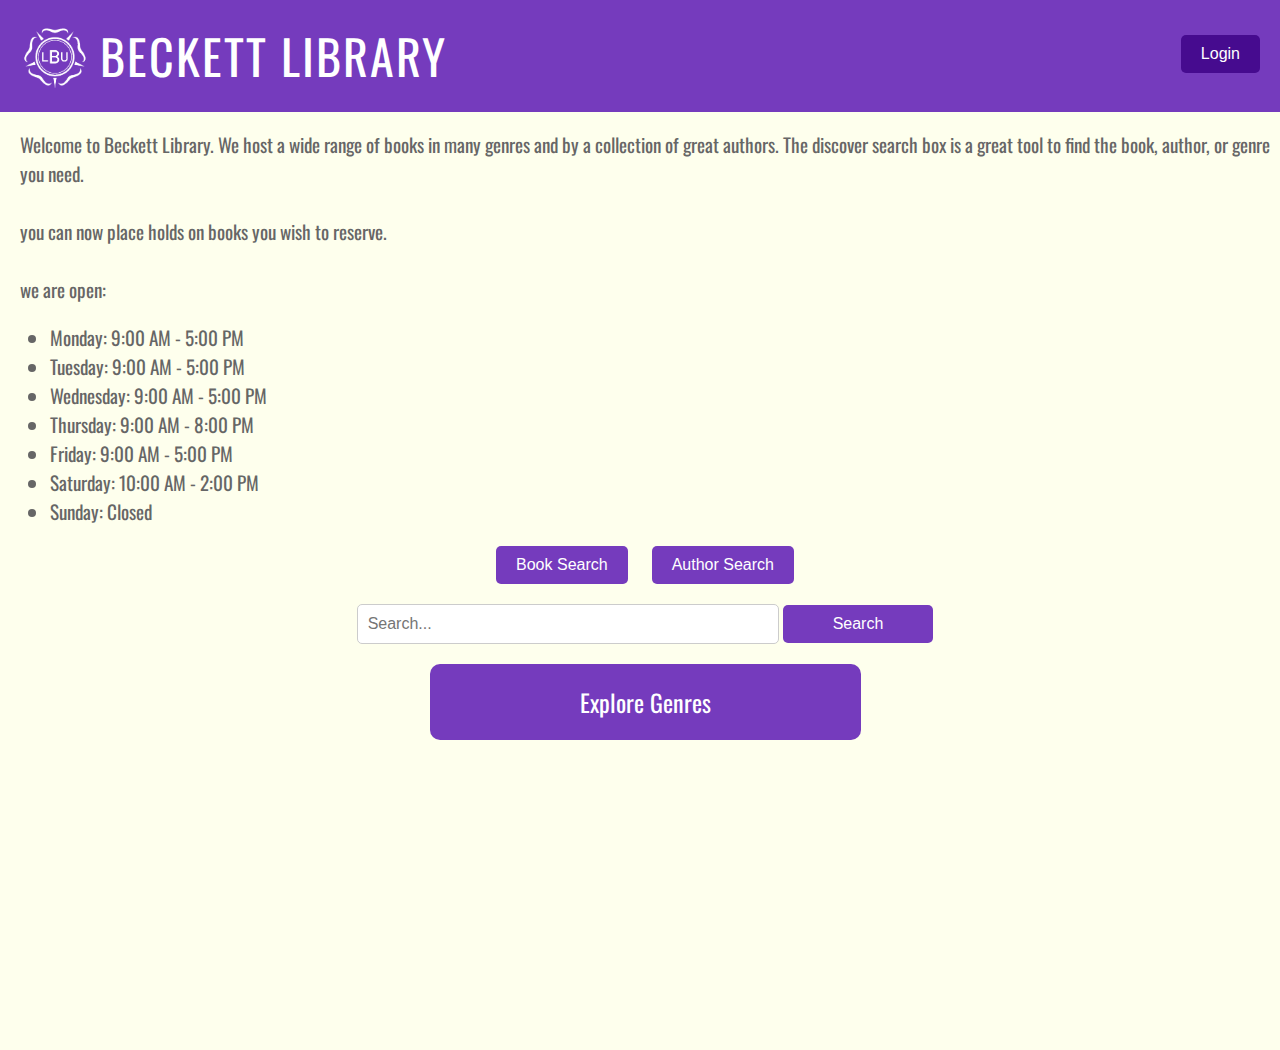
<file: index.html>
<!DOCTYPE html>
<html lang="en">
<head>
<meta charset="UTF-8">
<meta name="viewport" content="width=device-width, initial-scale=1"><link rel="stylesheet" href="main.css">
<link href="https://fonts.googleapis.com/css2?family=Oswald&display=swap" rel="stylesheet">

</head>
<body>
<div class="title-container">
    <a href="index.html">
    <div class="title">Beckett Library</div>
    <img src="logo.png" alt="Logo" class="logo">
    </a>
    <button id="loginButton">Login</button>
  </div>
  <div class="container">
    <p class="description">Welcome to Beckett Library. We host a wide range of books in many genres and by a collection of great authors.
        The discover search box is a great tool to find the book, author, or genre you need.
       <br><br> you can now place holds on books you wish to reserve.
       <br> <br>we are open:</p>  
       <ul class="opening-hours">
        <li>Monday: 9:00 AM - 5:00 PM</li>
        <li>Tuesday: 9:00 AM - 5:00 PM</li>
        <li>Wednesday: 9:00 AM - 5:00 PM</li>
        <li>Thursday: 9:00 AM - 8:00 PM</li>
        <li>Friday: 9:00 AM - 5:00 PM</li>
        <li>Saturday: 10:00 AM - 2:00 PM</li>
        <li>Sunday: Closed</li>
      </ul>
      <div class="button-container">
        <button id="button1">Book Search</button>
        <button id="button2">Author Search</button>
    </div>
      <div class="search-container">
        <input type="text" id="searchInput" placeholder="Search...">
        <button id="searchButton">Search</button>
    </div>
    <div class="genres-button-container">
        <a href="genres.html" class="genres-button">Explore Genres</a>
    </div>
    
</div>




<footer class="footer" id="footer">
    <div class="contact-us">
        <h3>Contact Us</h3>
        <p>Email: contact.beckettlibrary@gmail.com</p>
        <p>Phone: 07123 432678</p>
        <p>Leeds LS1 3HE</p>
    </div>
</footer>


<script src="script.js"></script>

</body>
</html>
</file>
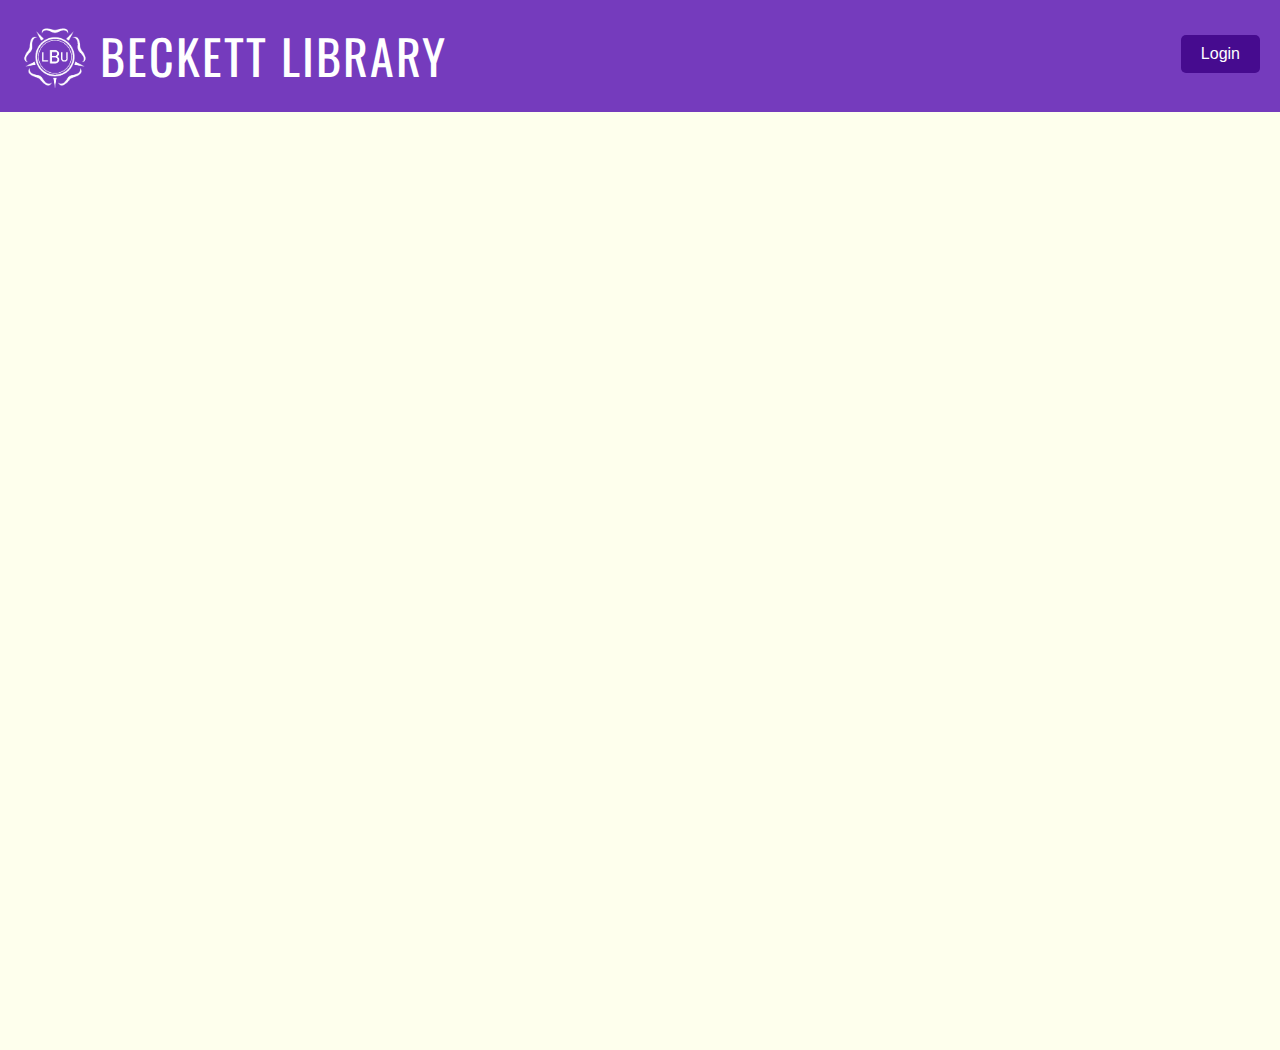
<file: genres.html>
<!DOCTYPE html>
<html lang="en">
<head>
<meta charset="UTF-8">
<meta name="viewport" content="width=device-width, initial-scale=1"><link rel="stylesheet" href="main.css">
<link href="https://fonts.googleapis.com/css2?family=Oswald&display=swap" rel="stylesheet">

</head>
<body>
    <div class="title-container">
        <a href="index.html">
        <div class="title">Beckett Library</div>
        <img src="logo.png" alt="Logo" class="logo">
        </a>
        <button id="loginButton">Login</button>

      </div>
  <div class="container">
    
</div>




<footer class="footer" id="footer">
    <div class="contact-us">
        <h3>Contact Us</h3>
        <p>Email: contact.beckettlibrary@gmail.com</p>
        <p>Phone: 07123 432678</p>
        <p>Leeds LS1 3HE</p>
    </div>
</footer>


<script src="script.js"></script>

</body>
</html>
</file>
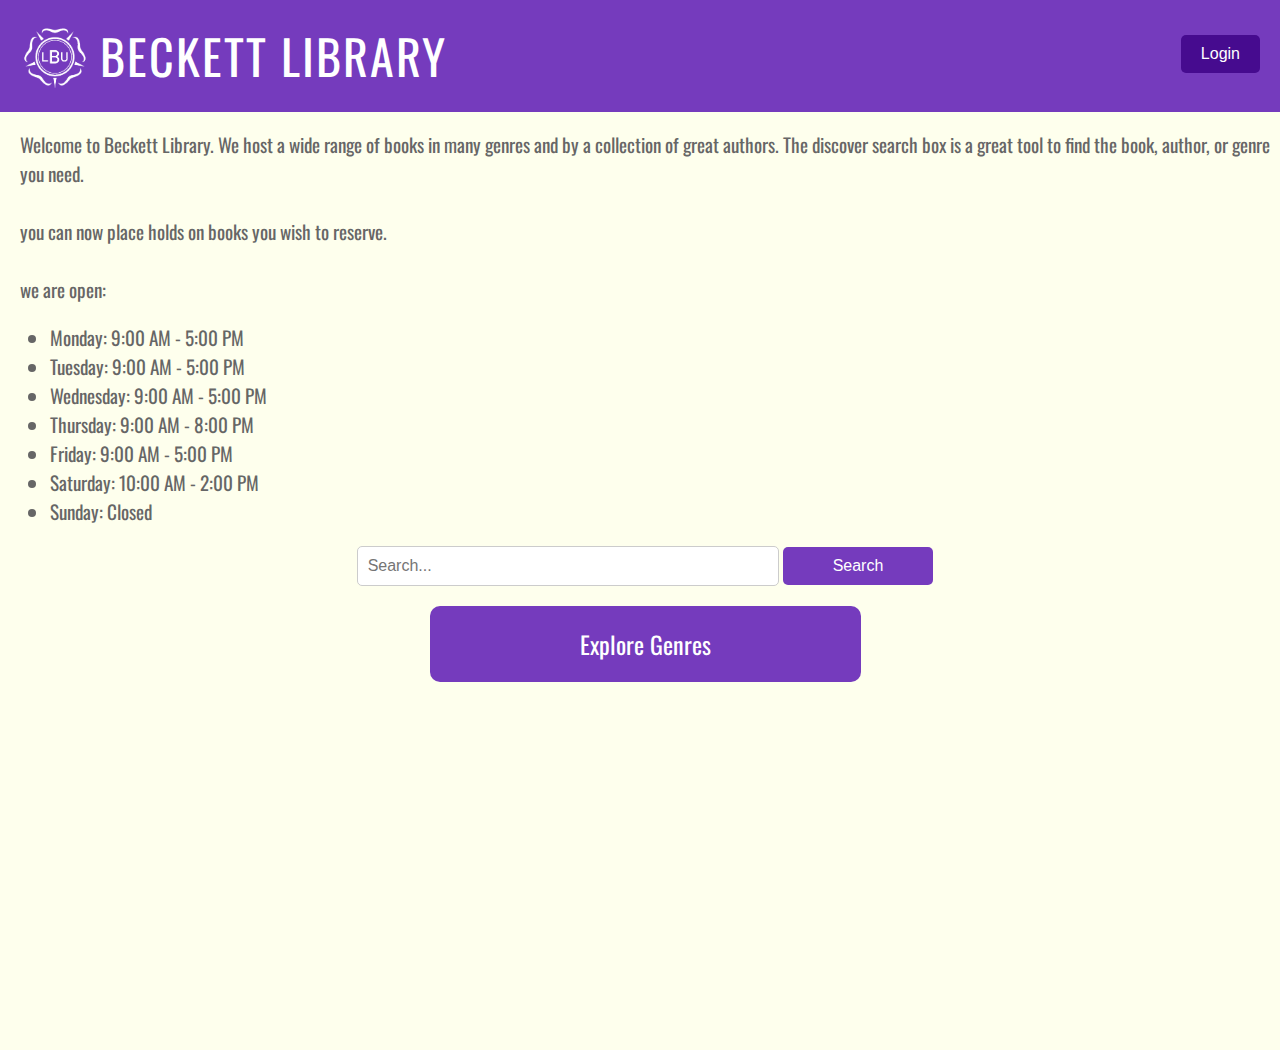
<file: home.html>
<!DOCTYPE html>
<html lang="en">
<head>
<meta charset="UTF-8">
<meta name="viewport" content="width=device-width, initial-scale=1"><link rel="stylesheet" href="main.css">
<link href="https://fonts.googleapis.com/css2?family=Oswald&display=swap" rel="stylesheet">

</head>
<body>
<div class="title-container">
    <a href="home.html">
    <div class="title">Beckett Library</div>
    <img src="logo.png" alt="Logo" class="logo">
    </a>
    <button id="loginButton">Login</button>
  </div>
  <div class="container">
    <p class="description">Welcome to Beckett Library. We host a wide range of books in many genres and by a collection of great authors.
        The discover search box is a great tool to find the book, author, or genre you need.
       <br><br> you can now place holds on books you wish to reserve.
       <br> <br>we are open:</p>  
       <ul class="opening-hours">
        <li>Monday: 9:00 AM - 5:00 PM</li>
        <li>Tuesday: 9:00 AM - 5:00 PM</li>
        <li>Wednesday: 9:00 AM - 5:00 PM</li>
        <li>Thursday: 9:00 AM - 8:00 PM</li>
        <li>Friday: 9:00 AM - 5:00 PM</li>
        <li>Saturday: 10:00 AM - 2:00 PM</li>
        <li>Sunday: Closed</li>
      </ul>
      <div class="search-container">
        <input type="text" id="searchInput" placeholder="Search...">
        <button id="searchButton">Search</button>
    </div>
    <div class="genres-button-container">
        <a href="genres.html" class="genres-button">Explore Genres</a>
    </div>
    
</div>




<footer class="footer" id="footer">
    <div class="contact-us">
        <h3>Contact Us</h3>
        <p>Email: contact.beckettlibrary@gmail.com</p>
        <p>Phone: 07123 432678</p>
        <p>Leeds LS1 3HE</p>
    </div>
</footer>


<script src="script.js"></script>

</body>
</html>
</file>
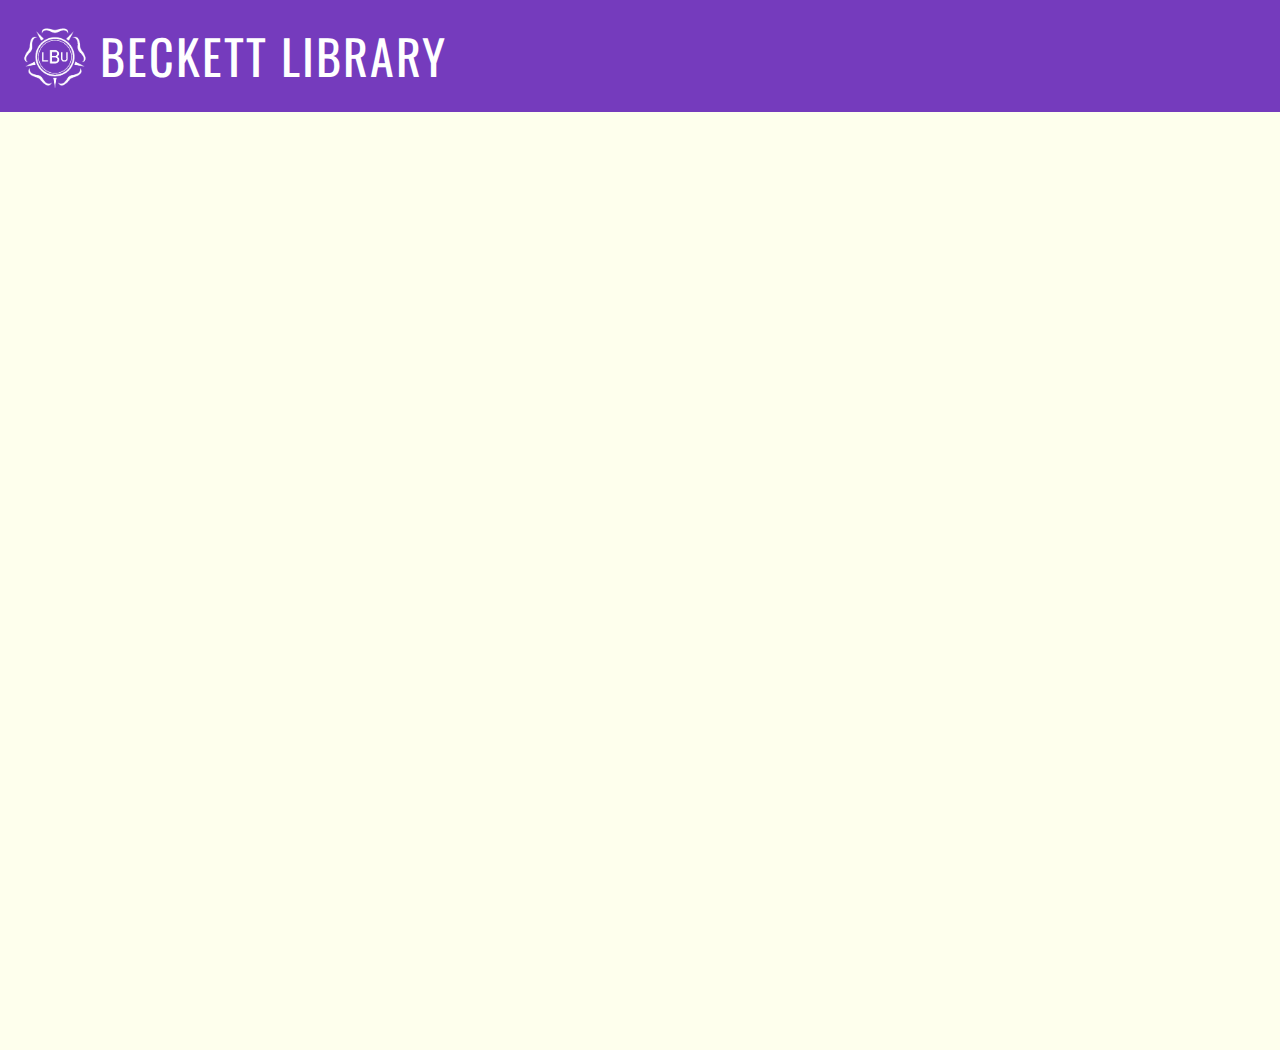
<file: login.html>
<!DOCTYPE html>
<html lang="en">
<head>
<meta charset="UTF-8">
<meta name="viewport" content="width=device-width, initial-scale=1"><link rel="stylesheet" href="main.css">
<link href="https://fonts.googleapis.com/css2?family=Oswald&display=swap" rel="stylesheet">

</head>
<body>
    <div class="title-container">
        <a href="index.html">
        <div class="title">Beckett Library</div>
        <img src="logo.png" alt="Logo" class="logo">
        </a>
        
      </div>
  <div class="container">
    
</div>




<footer class="footer" id="footer">
    <div class="contact-us">
        <h3>Contact Us</h3>
        <p>Email: contact.beckettlibrary@gmail.com</p>
        <p>Phone: 07123 432678</p>
        <p>Leeds LS1 3HE</p>
    </div>
</footer>


<script src="script.js"></script>

</body>
</html>
</file>
<file: main.css>
body {
  font-family: 'Oswald', sans-serif;
  background-color: #feffed;
  margin: 0;
  padding: 0;
  position: relative;
}

.title-container {
  position: absolute;
  top: 0px;
  left: 0; /* Adjusted left positioning */
  right: 0; /* Adjusted right positioning */
  padding: 56px 20px; /* Adjust padding as needed */
  background-color: #753bbd; /* Background color for the title container */
  z-index: 1; /* Set z-index to bring the container above other elements */
}

.title {
  font-size: 3rem;
  color: #ffffff;
  text-transform: uppercase;
  letter-spacing: 2px;
  position: absolute;
  top: 20px;
  left: 100px; /* Adjust the value to give space between the image and title */
  font-family: 'Oswald', sans-serif;
  white-space: nowrap; /* Prevent text from wrapping */
}

.logo {
  position: absolute;
  top: 24px;
  left: 20px;
  width: 70px; /* Adjust the width of the image */
  height: auto; /* Maintain aspect ratio */
  z-index: 2;
}
#loginButton {
  position: absolute;
  top: 35px;
  right: 20px;
  padding: 10px 20px;
  background-color: #460b8f;
  color: #fff;
  border: none;
  border-radius: 5px;
  cursor: pointer;
  font-size: 16px;
}

#loginButton:hover {
  background-color: #260252;
}
.container {
  position: relative;
  padding-top: 110px; /* Add padding to the top to push content below the title container */
  padding-left: 10px; /* Add left padding to move content slightly to the right */
  padding-bottom: 200px; /* Add padding to the bottom to make space for the footer */
  min-height: calc(100vh - 160px);
}

.description {
  font-size: 1.2rem;
  color: #666;
  margin-top: 20px;
  margin-left: 10px; /* Add left margin to move the paragraph slightly to the right */
}

ul.opening-hours {
  font-size: 1.2rem;
  color: #666;
  list-style-type: disc;
  padding-left: 20px; /* Increase padding to move the list further to the right */
  margin-top: 10px;
  margin-left: 20px; /* Add left margin to move the list slightly to the right */
}
.search-container {
  margin-top: 20px;
  text-align: center;
}

#searchInput {
  padding: 10px;
  width: 400px;
  border: 1px solid #ccc;
  border-radius: 5px;
  font-size: 16px;
}

#searchButton {
  padding: 10px 50px;
  background-color: #753bbd;
  color: #fff;
  border: none;
  border-radius: 5px;
  cursor: pointer;
  font-size: 16px;
}

#searchButton:hover {
  background-color: #5c22a4;
}

.search-container {
  margin-bottom: 20px; /* Add margin to create space below the search container */
  text-align: center;
}
.button-container {
  text-align: center;
  margin-top: 20px;
}

.button-container button {
  padding: 10px 20px;
  margin: 0 10px;
  background-color: #753bbd;
  color: #fff;
  border: none;
  border-radius: 5px;
  cursor: pointer;
  font-size: 16px;
}

.button-container button:hover {
  background-color: #5c22a4;
}

.genres-button-container {
  text-align: center;
}

.genres-button {
  display: inline-block;
  padding: 20px 150px;
  font-size: 1.5rem;
  background-color: #753bbd;
  color: #fff;
  text-decoration: none;
  border-radius: 10px;
  transition: background-color 0.3s ease;
}

.genres-button:hover {
  background-color: #5c22a4;
}


.footer {
  background-color: #f2f2f2;
  padding: 20px;
  position: fixed; /* Fixed position to keep it at the bottom of the viewport */
  bottom: 0;
  left: 0;
  width: 100%;
  display: none; /* Initially hide the footer */
  z-index: 999; /* Ensure the footer is above other content */
}

.contact-us {
  text-align: center;
}

.contact-us h3 {
  margin-bottom: 10px;
}
</file>
